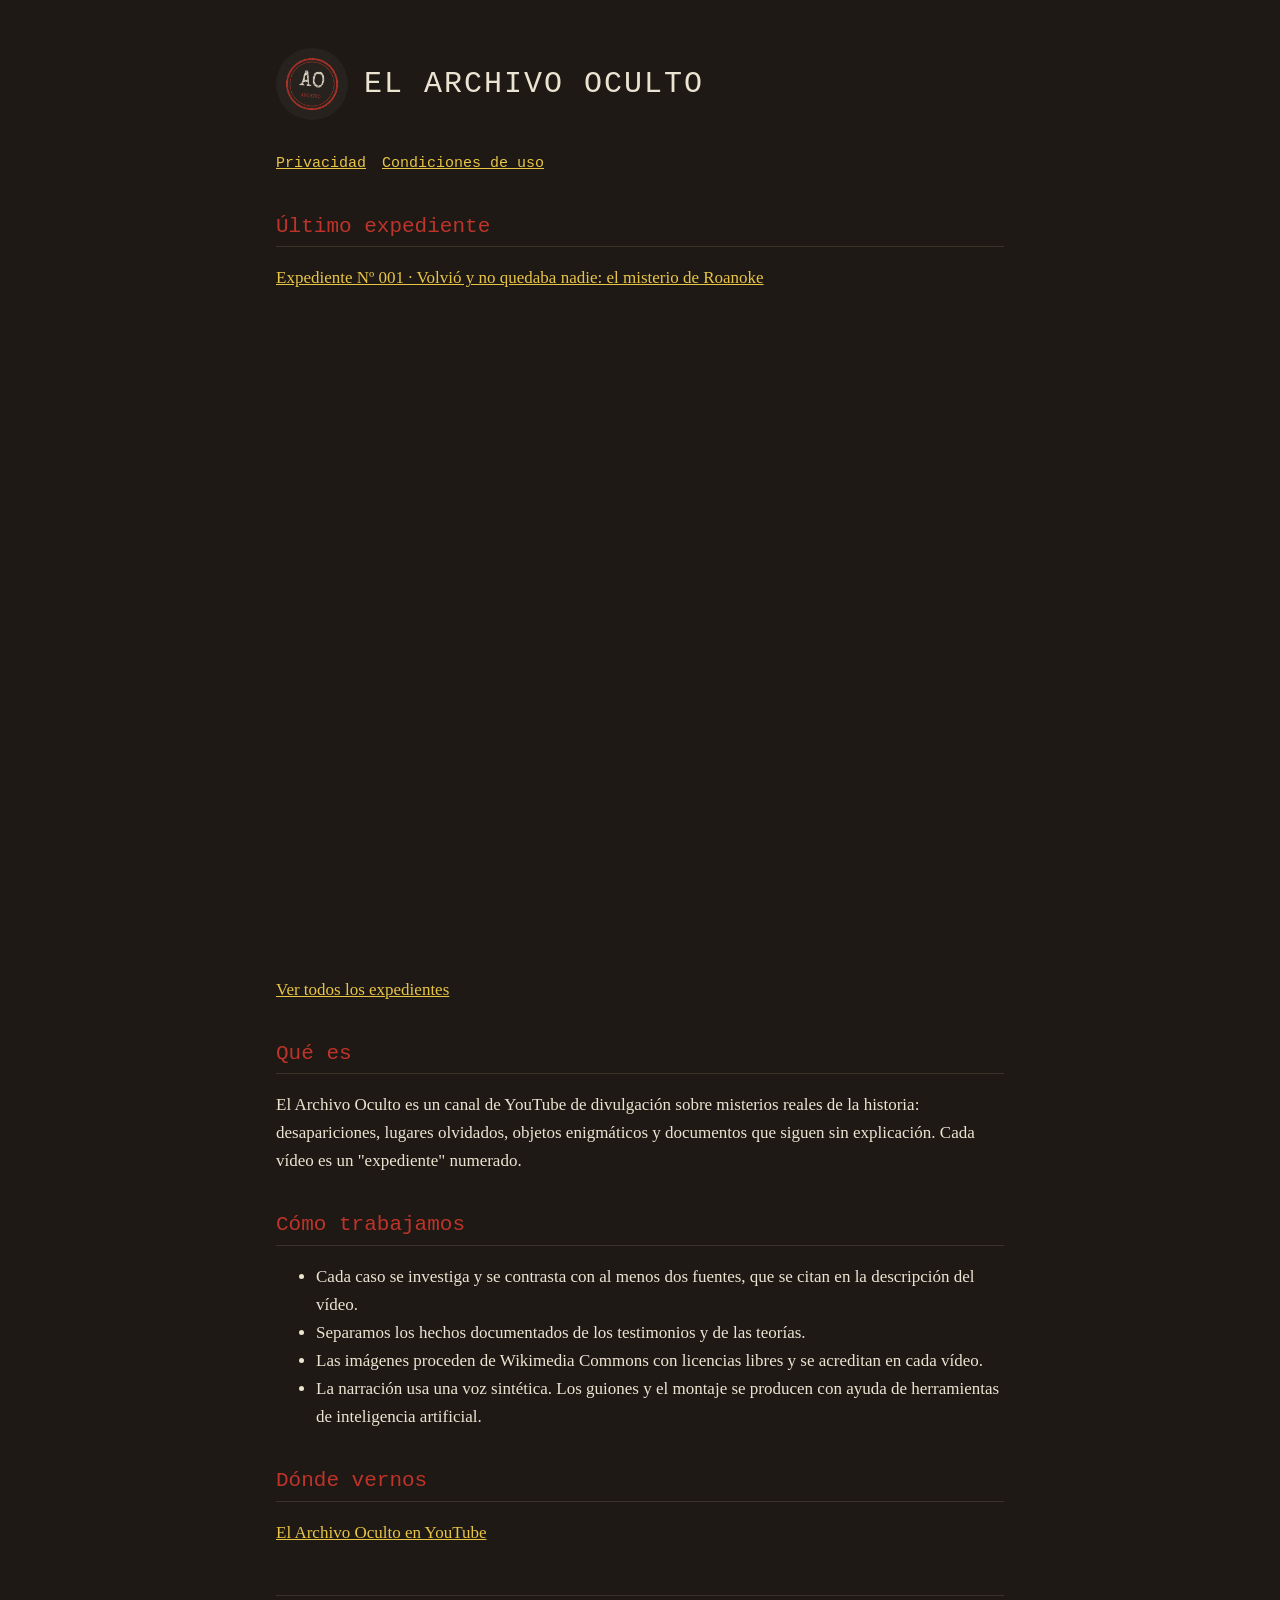
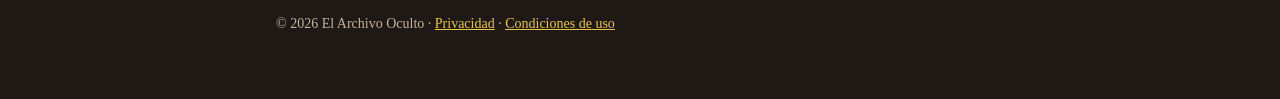
<file: index.html>
<!doctype html>
<html lang="es">
<head>
<meta charset="utf-8">
<meta name="viewport" content="width=device-width, initial-scale=1">
<title>El Archivo Oculto</title>
<meta name="description" content="Misterios reales de la historia contados en menos de un minuto. Un expediente nuevo cada día.">
<link rel="icon" href="logo.png">
<link rel="stylesheet" href="estilo.css">
</head>
<body>
<main>
  <header>
    <img src="logo.png" alt="Logotipo de El Archivo Oculto">
    <h1>EL ARCHIVO OCULTO</h1>
  </header>
  <nav><a href="privacidad.html">Privacidad</a><a href="condiciones.html">Condiciones de uso</a></nav>

  <h2>Último expediente</h2>
  <p><a href="https://youtu.be/PJeAWWjC0po">Expediente Nº 001 · Volvió y no quedaba nadie: el misterio de Roanoke</a></p>
  <div style="max-width:360px;aspect-ratio:9/16;margin:12px 0">
    <iframe src="https://www.youtube.com/embed/PJeAWWjC0po" title="Volvió y no quedaba nadie: el misterio de Roanoke"
      style="width:100%;height:100%;border:0;border-radius:8px" loading="lazy"
      allow="accelerometer; autoplay; clipboard-write; encrypted-media; gyroscope; picture-in-picture" allowfullscreen></iframe>
  </div>
  <p><a href="https://www.youtube.com/playlist?list=PLI9frAeF5g4c">Ver todos los expedientes</a></p>

  <h2>Qué es</h2>
  <p>El Archivo Oculto es un canal de YouTube de divulgación sobre misterios reales de la historia:
  desapariciones, lugares olvidados, objetos enigmáticos y documentos que siguen sin explicación.
  Cada vídeo es un "expediente" numerado.</p>

  <h2>Cómo trabajamos</h2>
  <ul>
    <li>Cada caso se investiga y se contrasta con al menos dos fuentes, que se citan en la descripción del vídeo.</li>
    <li>Separamos los hechos documentados de los testimonios y de las teorías.</li>
    <li>Las imágenes proceden de Wikimedia Commons con licencias libres y se acreditan en cada vídeo.</li>
    <li>La narración usa una voz sintética. Los guiones y el montaje se producen con ayuda de herramientas de inteligencia artificial.</li>
  </ul>

  <h2>Dónde vernos</h2>
  <p><a href="https://www.youtube.com/channel/UCXR6yiAH3DGDANlj9LKyCaQ">El Archivo Oculto en YouTube</a></p>

  <footer>© 2026 El Archivo Oculto · <a href="privacidad.html">Privacidad</a> · <a href="condiciones.html">Condiciones de uso</a></footer>
</main>
</body>
</html>
</file>
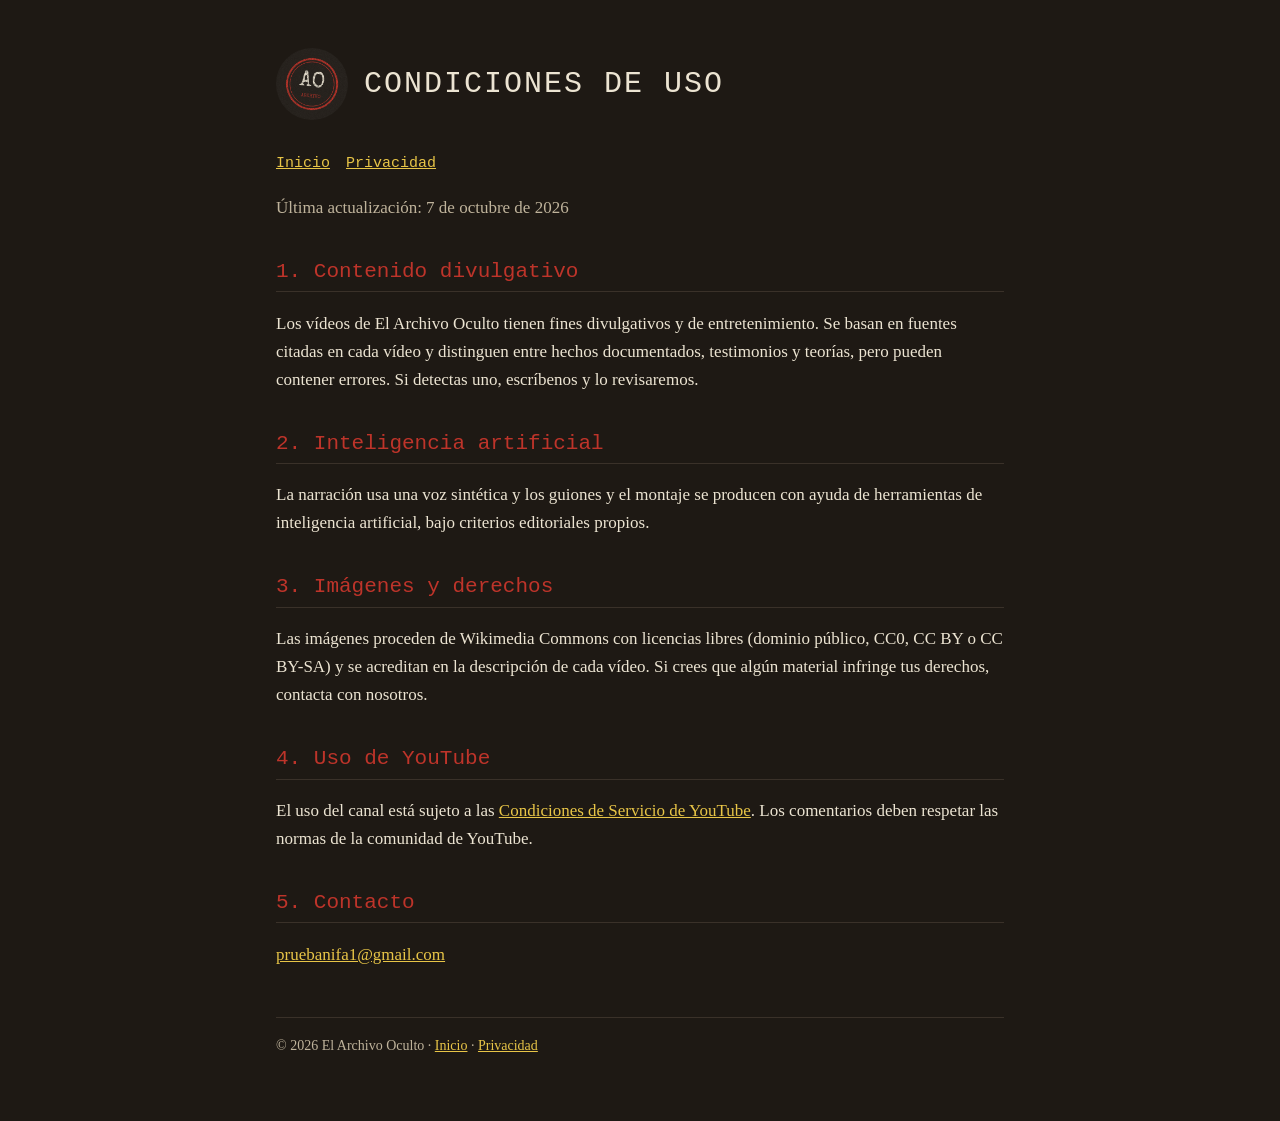
<file: condiciones.html>
<!doctype html>
<html lang="es">
<head>
<meta charset="utf-8">
<meta name="viewport" content="width=device-width, initial-scale=1">
<title>Condiciones de uso · El Archivo Oculto</title>
<link rel="icon" href="logo.png">
<link rel="stylesheet" href="estilo.css">
</head>
<body>
<main>
  <header>
    <img src="logo.png" alt="Logotipo de El Archivo Oculto">
    <h1>CONDICIONES DE USO</h1>
  </header>
  <nav><a href="index.html">Inicio</a><a href="privacidad.html">Privacidad</a></nav>
  <p class="tenue">Última actualización: 7 de octubre de 2026</p>

  <h2>1. Contenido divulgativo</h2>
  <p>Los vídeos de El Archivo Oculto tienen fines divulgativos y de entretenimiento. Se basan en
  fuentes citadas en cada vídeo y distinguen entre hechos documentados, testimonios y teorías,
  pero pueden contener errores. Si detectas uno, escríbenos y lo revisaremos.</p>

  <h2>2. Inteligencia artificial</h2>
  <p>La narración usa una voz sintética y los guiones y el montaje se producen con ayuda de
  herramientas de inteligencia artificial, bajo criterios editoriales propios.</p>

  <h2>3. Imágenes y derechos</h2>
  <p>Las imágenes proceden de Wikimedia Commons con licencias libres (dominio público, CC0,
  CC BY o CC BY-SA) y se acreditan en la descripción de cada vídeo. Si crees que algún material
  infringe tus derechos, contacta con nosotros.</p>

  <h2>4. Uso de YouTube</h2>
  <p>El uso del canal está sujeto a las <a href="https://www.youtube.com/t/terms">Condiciones de
  Servicio de YouTube</a>. Los comentarios deben respetar las normas de la comunidad de YouTube.</p>

  <h2>5. Contacto</h2>
  <p><a href="mailto:pruebanifa1@gmail.com">pruebanifa1@gmail.com</a></p>

  <footer>© 2026 El Archivo Oculto · <a href="index.html">Inicio</a> · <a href="privacidad.html">Privacidad</a></footer>
</main>
</body>
</html>
</file>
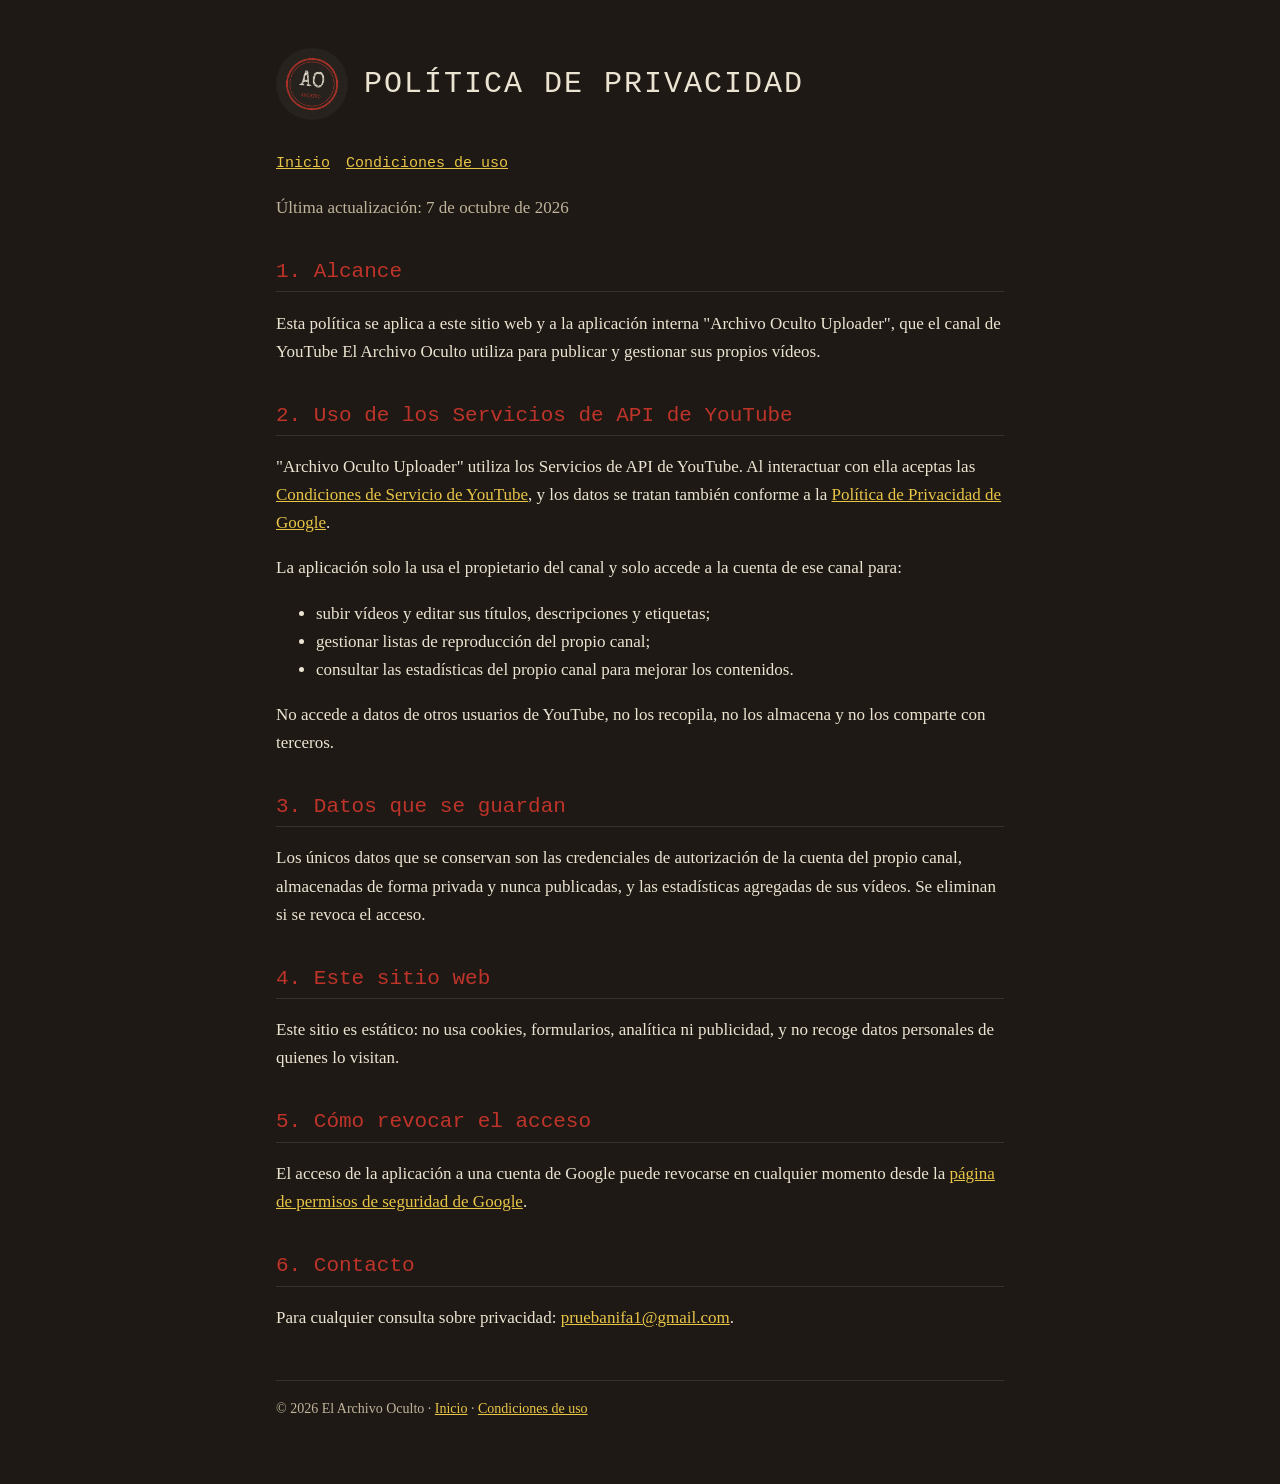
<file: privacidad.html>
<!doctype html>
<html lang="es">
<head>
<meta charset="utf-8">
<meta name="viewport" content="width=device-width, initial-scale=1">
<title>Política de privacidad · El Archivo Oculto</title>
<link rel="icon" href="logo.png">
<link rel="stylesheet" href="estilo.css">
</head>
<body>
<main>
  <header>
    <img src="logo.png" alt="Logotipo de El Archivo Oculto">
    <h1>POLÍTICA DE PRIVACIDAD</h1>
  </header>
  <nav><a href="index.html">Inicio</a><a href="condiciones.html">Condiciones de uso</a></nav>
  <p class="tenue">Última actualización: 7 de octubre de 2026</p>

  <h2>1. Alcance</h2>
  <p>Esta política se aplica a este sitio web y a la aplicación interna "Archivo Oculto Uploader",
  que el canal de YouTube El Archivo Oculto utiliza para publicar y gestionar sus propios vídeos.</p>

  <h2>2. Uso de los Servicios de API de YouTube</h2>
  <p>"Archivo Oculto Uploader" utiliza los Servicios de API de YouTube. Al interactuar con ella
  aceptas las <a href="https://www.youtube.com/t/terms">Condiciones de Servicio de YouTube</a>,
  y los datos se tratan también conforme a la
  <a href="https://policies.google.com/privacy">Política de Privacidad de Google</a>.</p>
  <p>La aplicación solo la usa el propietario del canal y solo accede a la cuenta de ese canal para:</p>
  <ul>
    <li>subir vídeos y editar sus títulos, descripciones y etiquetas;</li>
    <li>gestionar listas de reproducción del propio canal;</li>
    <li>consultar las estadísticas del propio canal para mejorar los contenidos.</li>
  </ul>
  <p>No accede a datos de otros usuarios de YouTube, no los recopila, no los almacena y no los
  comparte con terceros.</p>

  <h2>3. Datos que se guardan</h2>
  <p>Los únicos datos que se conservan son las credenciales de autorización de la cuenta del
  propio canal, almacenadas de forma privada y nunca publicadas, y las estadísticas agregadas de
  sus vídeos. Se eliminan si se revoca el acceso.</p>

  <h2>4. Este sitio web</h2>
  <p>Este sitio es estático: no usa cookies, formularios, analítica ni publicidad, y no recoge
  datos personales de quienes lo visitan.</p>

  <h2>5. Cómo revocar el acceso</h2>
  <p>El acceso de la aplicación a una cuenta de Google puede revocarse en cualquier momento desde
  la <a href="https://myaccount.google.com/permissions">página de permisos de seguridad de Google</a>.</p>

  <h2>6. Contacto</h2>
  <p>Para cualquier consulta sobre privacidad: <a href="mailto:pruebanifa1@gmail.com">pruebanifa1@gmail.com</a>.</p>

  <footer>© 2026 El Archivo Oculto · <a href="index.html">Inicio</a> · <a href="condiciones.html">Condiciones de uso</a></footer>
</main>
</body>
</html>
</file>
<file: estilo.css>
:root{--fondo:#1e1914;--papel:#ece4d2;--tenue:#bfb39b;--rojo:#be342a}
*{box-sizing:border-box}
body{margin:0;background:var(--fondo);color:var(--papel);font:17px/1.65 Georgia,"Times New Roman",serif}
main{max-width:760px;margin:0 auto;padding:48px 16px 64px}
header{display:flex;align-items:center;gap:16px;margin-bottom:28px}
header img{width:72px;height:72px;border-radius:50%}
h1{font:400 30px/1.2 "Courier New",monospace;letter-spacing:2px;margin:0}
h2{font:400 21px/1.3 "Courier New",monospace;color:var(--rojo);margin-top:36px;border-bottom:1px solid #3a3129;padding-bottom:6px}
a{color:#e8c547}
nav a{margin-right:16px;font-family:"Courier New",monospace;font-size:15px}
p,li{color:var(--papel)}
small,.tenue{color:var(--tenue)}
footer{margin-top:48px;font-size:14px;color:var(--tenue);border-top:1px solid #3a3129;padding-top:16px}
</file>
